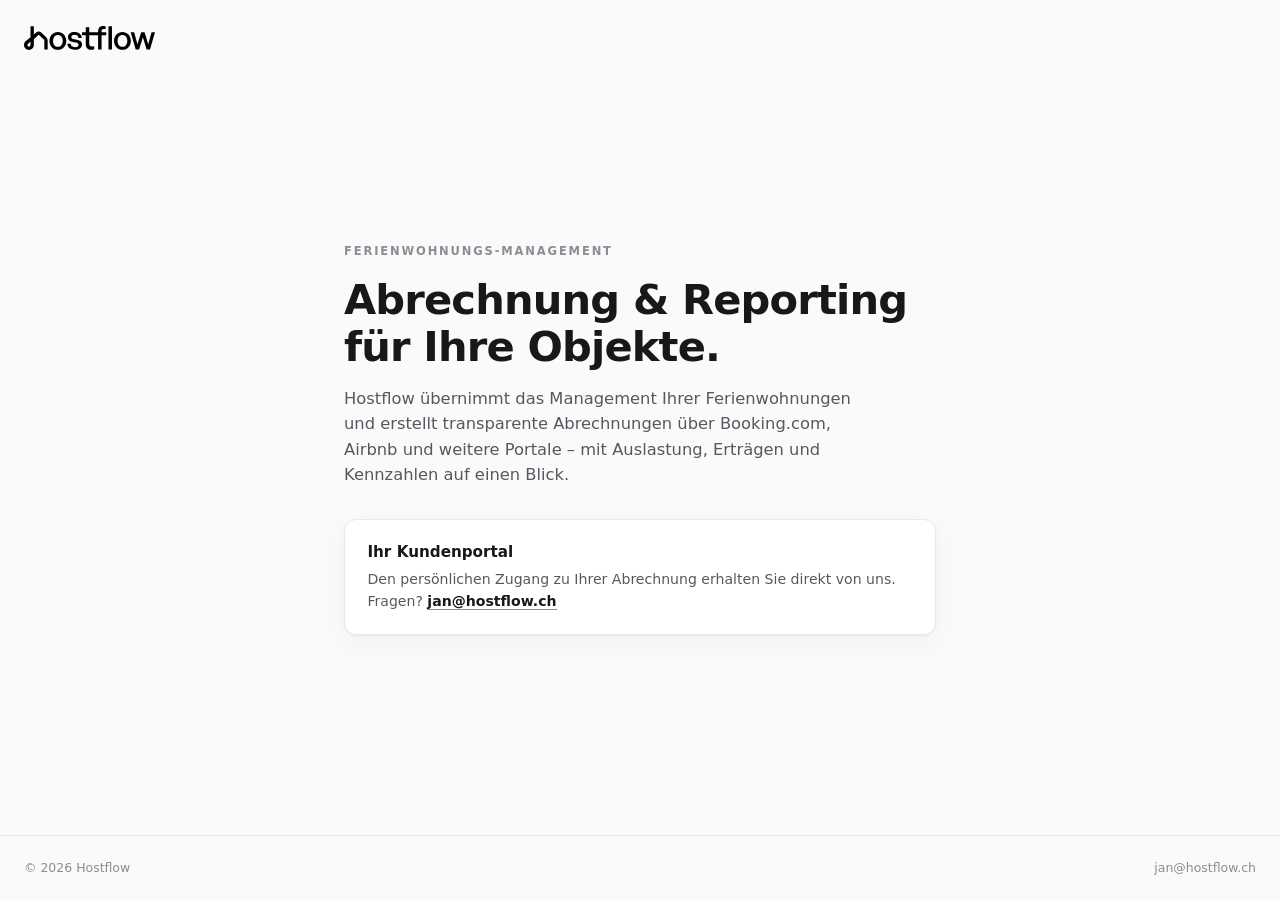
<file: docs/index.html>
<!doctype html>
<html lang="de-CH">
<head>
<meta charset="utf-8">
<meta name="viewport" content="width=device-width, initial-scale=1">
<title>Hostflow</title>
<link rel="icon" href="data:image/svg+xml,<svg xmlns=%22http://www.w3.org/2000/svg%22 viewBox=%220 0 100 100%22><rect width=%22100%22 height=%22100%22 rx=%2220%22 fill=%22%2317181A%22/><text x=%2250%22 y=%2272%22 font-size=%2260%22 text-anchor=%22middle%22 fill=%22white%22 font-family=%22sans-serif%22 font-weight=%22bold%22>h</text></svg>">
<style>
  :root { --ink:#17181A; --ink-2:#55585E; --muted:#8A8D93; --page:#FAFAFB; --card:#FFFFFF; --hair:#E8E9EB; --accent:#17181A; }
  * { box-sizing:border-box; }
  html,body { height:100%; }
  body {
    margin:0; background:var(--page); color:var(--ink);
    font-family:system-ui,-apple-system,"Segoe UI",Roboto,"Helvetica Neue",sans-serif;
    line-height:1.55; -webkit-font-smoothing:antialiased;
    display:flex; flex-direction:column; min-height:100%;
  }
  .top { padding:1.6rem 1.5rem; }
  .top img { height:24px; width:auto; display:block; }
  main {
    flex:1; display:flex; flex-direction:column; justify-content:center;
    max-width:640px; margin:0 auto; padding:2rem 1.5rem 4rem; width:100%;
  }
  .eyebrow { font-size:.72rem; letter-spacing:.16em; text-transform:uppercase; color:var(--muted); font-weight:650; margin:0 0 1rem; }
  h1 { font-size:clamp(1.8rem,5vw,2.6rem); font-weight:650; letter-spacing:-.02em; line-height:1.12; margin:0 0 1rem; text-wrap:balance; }
  p.lede { font-size:1.02rem; color:var(--ink-2); margin:0 0 2rem; max-width:52ch; }
  .card {
    background:var(--card); border:1px solid var(--hair); border-radius:12px;
    padding:1.3rem 1.4rem; box-shadow:0 1px 2px rgba(23,24,26,.05), 0 8px 30px rgba(23,24,26,.04);
  }
  .card h2 { font-size:.95rem; font-weight:650; margin:0 0 .3rem; }
  .card p { font-size:.88rem; color:var(--ink-2); margin:0; }
  .card a { color:var(--ink); font-weight:600; text-decoration:none; border-bottom:1px solid var(--muted); }
  .card a:hover { border-color:var(--ink); }
  footer { padding:1.4rem 1.5rem; border-top:1px solid var(--hair); font-size:.78rem; color:var(--muted); display:flex; justify-content:space-between; flex-wrap:wrap; gap:.5rem; }
  @media (prefers-color-scheme: dark) {
    :root { --ink:#EDE5DA; --ink-2:#C4B6A5; --muted:#9C8F7F; --page:#141210; --card:#1E1B18; --hair:#332E28; }
  }
</style>
</head>
<body>
  <div class="top"><img src="assets/logo.svg" alt="Hostflow"></div>
  <main>
    <p class="eyebrow">Ferienwohnungs-Management</p>
    <h1>Abrechnung &amp; Reporting für Ihre Objekte.</h1>
    <p class="lede">Hostflow übernimmt das Management Ihrer Ferienwohnungen und erstellt transparente Abrechnungen über Booking.com, Airbnb und weitere Portale – mit Auslastung, Erträgen und Kennzahlen auf einen Blick.</p>
    <div class="card">
      <h2>Ihr Kundenportal</h2>
      <p>Den persönlichen Zugang zu Ihrer Abrechnung erhalten Sie direkt von uns. Fragen? <a href="mailto:jan@hostflow.ch">jan@hostflow.ch</a></p>
    </div>
  </main>
  <footer>
    <span>© 2026 Hostflow</span>
    <span>jan@hostflow.ch</span>
  </footer>
</body>
</html>
</file>
